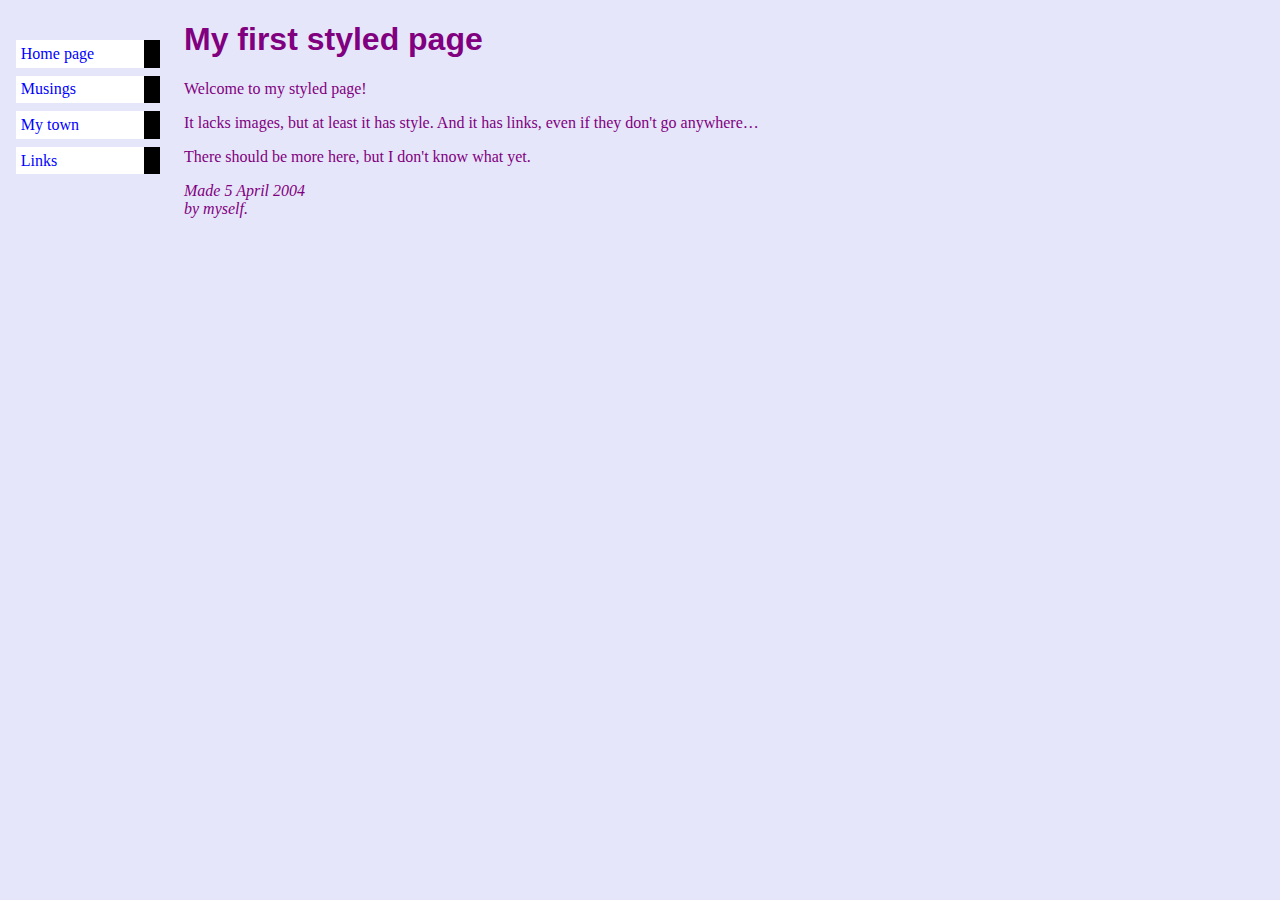
<file: index.html>
<!DOCTYPE html PUBLIC "-//W3C//DTD HTML 4.01//EN">
<html>
<head>
  <title>My first styled page</title>
  <link rel="stylesheet" href="css/mystyle.css">
</head>

<body>

<!-- Site navigation menu -->
<ul class="navbar">
  <li><a href="https://baidu.com">Home page</a>
  <li><a href="musings.html">Musings</a>
  <li><a href="town.html">My town</a>
  <li><a href="links.html">Links</a>
</ul>

<!-- Main content -->
<h1>My first styled page</h1>

<p>Welcome to my styled page!

<p>It lacks images, but at least it has style.
And it has links, even if they don't go
anywhere&hellip;

<p>There should be more here, but I don't know
what yet.

<!-- Sign and date the page, it's only polite! -->
<address>Made 5 April 2004<br>
  by myself.</address>

</body>
</html>
</file>
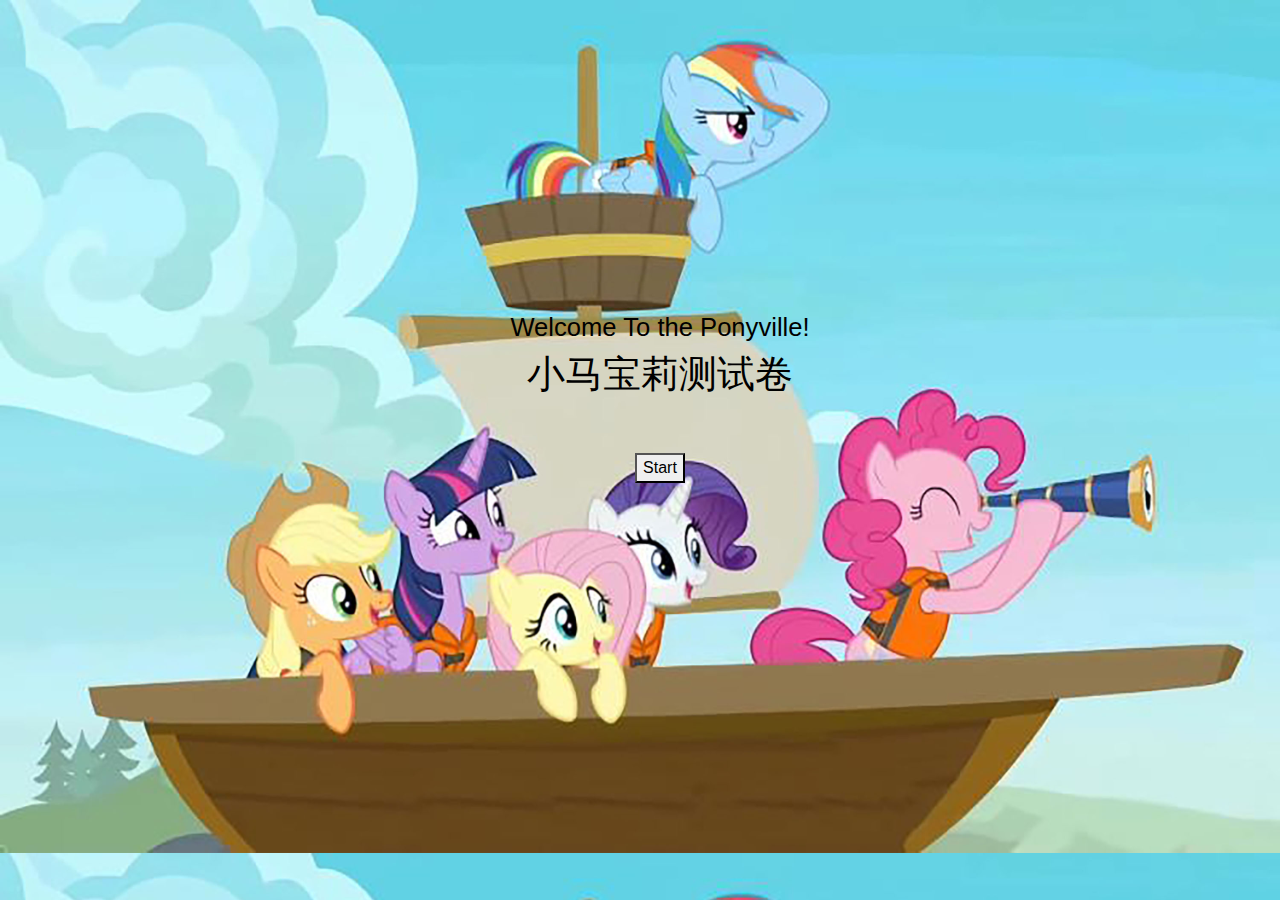
<file: mlptest(1).html>
<!DOCTYPE html>
<html lang="en" dir="ltr">
  <head>
    <meta charset="utf-8">
    <link rel="stylesheet" href="https://stackpath.bootstrapcdn.com/bootstrap/4.3.1/css/bootstrap.min.css" integrity="sha384-ggOyR0iXCbMQv3Xipma34MD+dH/1fQ784/j6cY/iJTQUOhcWr7x9JvoRxT2MZw1T" crossorigin="anonymous">
    <title>小马宝莉测试卷</title>
    <link rel="stylesheet" href="mlptest(1).css">
    <script src="mlptest(1).js"></script>
  </head>

  <body>
    <body background="background.jpg">
    <ul id="start" style="display:block">
      <br>
      <br>
      <br>
      <br>
      <br>
      <br>
      <br>
      <br>
      <br>
      <br>
      <br>
      <br>
      <br>
      <h2 style="font-size:2vw ">Welcome To the Ponyville!</h2>
      <h2 style="font-size:3vw ">小马宝莉测试卷</h2>
      <br>
      <br>
      <div class="op">
      <button onclick="start()">Start</button>
      </div>
    </ul>


    <ul id="mlp" style="display:none">

    <ul style="background-color:lavender;">
    <fieldset class ="question" >
    <p id="1">Q1: 苹果嘉儿的帽子叫____</p>
    <img src="aj.png"
    height="100">
    <br/>
    <label><input type="radio" name="answer1" value="0"/>费尔东多</label>
    <br/>
    <label ><input type="radio" name="answer1"  value="0"/>费尔西多</label>
    <br/>
    <label ><input type="radio" name="answer1"  value="20"/>费尔南多</label>
    <br/>
    <label ><input type="radio" name="answer1"  value="0"/>费尔北多</label>
    </fieldset>

    <fieldset class ="question">
    <p id="2">Q2: 星光熠熠的小名叫____</p>
    <label><input type="radio" name="answer2" value="0"/>小甜瓜</label>
    <br />
    <label ><input type="radio" name="answer2"  value="0"/>小冬瓜</label>
    <br />
    <label ><input type="radio" name="answer2"  value="0"/>小西瓜</label>
    <br />
    <label ><input type="radio" name="answer2"  value="20"/>小南瓜</label>
    </fieldset>

    <fieldset class ="question">
    <p id="3">Q3: 紫悦一家在游轮抽中了一匹叫____的小马</p>
    <label><input type="radio" name="answer3" value="0"/>流浪地球</label>
    <br />
    <label ><input type="radio" name="answer3"  value="20"/>星体追踪</label>
    <br />
    <label ><input type="radio" name="answer3"  value="0"/>宇宙探索</label>
    <br />
    <label ><input type="radio" name="answer3"  value="0"/>星球超越</label>
    </fieldset>

    <fieldset class ="question">
    <p id="4">Q4: 失败者俱乐部队长叫____</p>
    <label><input type="radio" name="answer4" value="0"/>闪宙</label>
    <br />
    <label ><input type="radio" name="answer4"  value="0"/>光宙</label>
    <br />
    <label ><input type="radio" name="answer4"  value="0"/>闪卡</label>
    <br />
    <label ><input type="radio" name="answer4"  value="20"/>闪尘</label>
    </fieldset>

    <fieldset class ="question">
    <p id="5">Q5:音韵公主以前是____种族</p>
    <label><input type="radio" name="answer5" value="20"/>飞马</label>
    <br />
    <label ><input type="radio" name="answer5"  value="0"/>陆马</label>
    <br />
    <label ><input type="radio" name="answer5"  value="0"/>独角兽</label>
    </fieldset>

    <fieldset class ="question">
    <p id="6">附加题:甜苹果园有多少颗草？</p>
    <label><input type="radio" name="answer6"  value="20"/>24567837颗</label>
    <br />
    <label><input type="radio" name="answer6"  value="10"/>28567837颗</label>
    <br />
    <label><input type="radio" name="answer6"  value="5"/>35567837颗</label>
    <br />
    <label><input type="radio" name="answer6"  value="0"/>64567837颗</label>
    </fieldset>




    <button onclick="coreSum()">交卷</button>

    <ul id="mlpend" style="display:none">
    <h3 style="padding:20px;text-align:center">不管测试几分，看到这里的你就是小马们的朋友啦！</h3>
    <img src="mlpend.jpg">
    </ul>
  </ul>
</ul>
  <script src="https://code.jquery.com/jquery-3.3.1.slim.min.js" integrity="sha384-q8i/X+965DzO0rT7abK41JStQIAqVgRVzpbzo5smXKp4YfRvH+8abtTE1Pi6jizo" crossorigin="anonymous"></script>
</body>
</html>
</file>
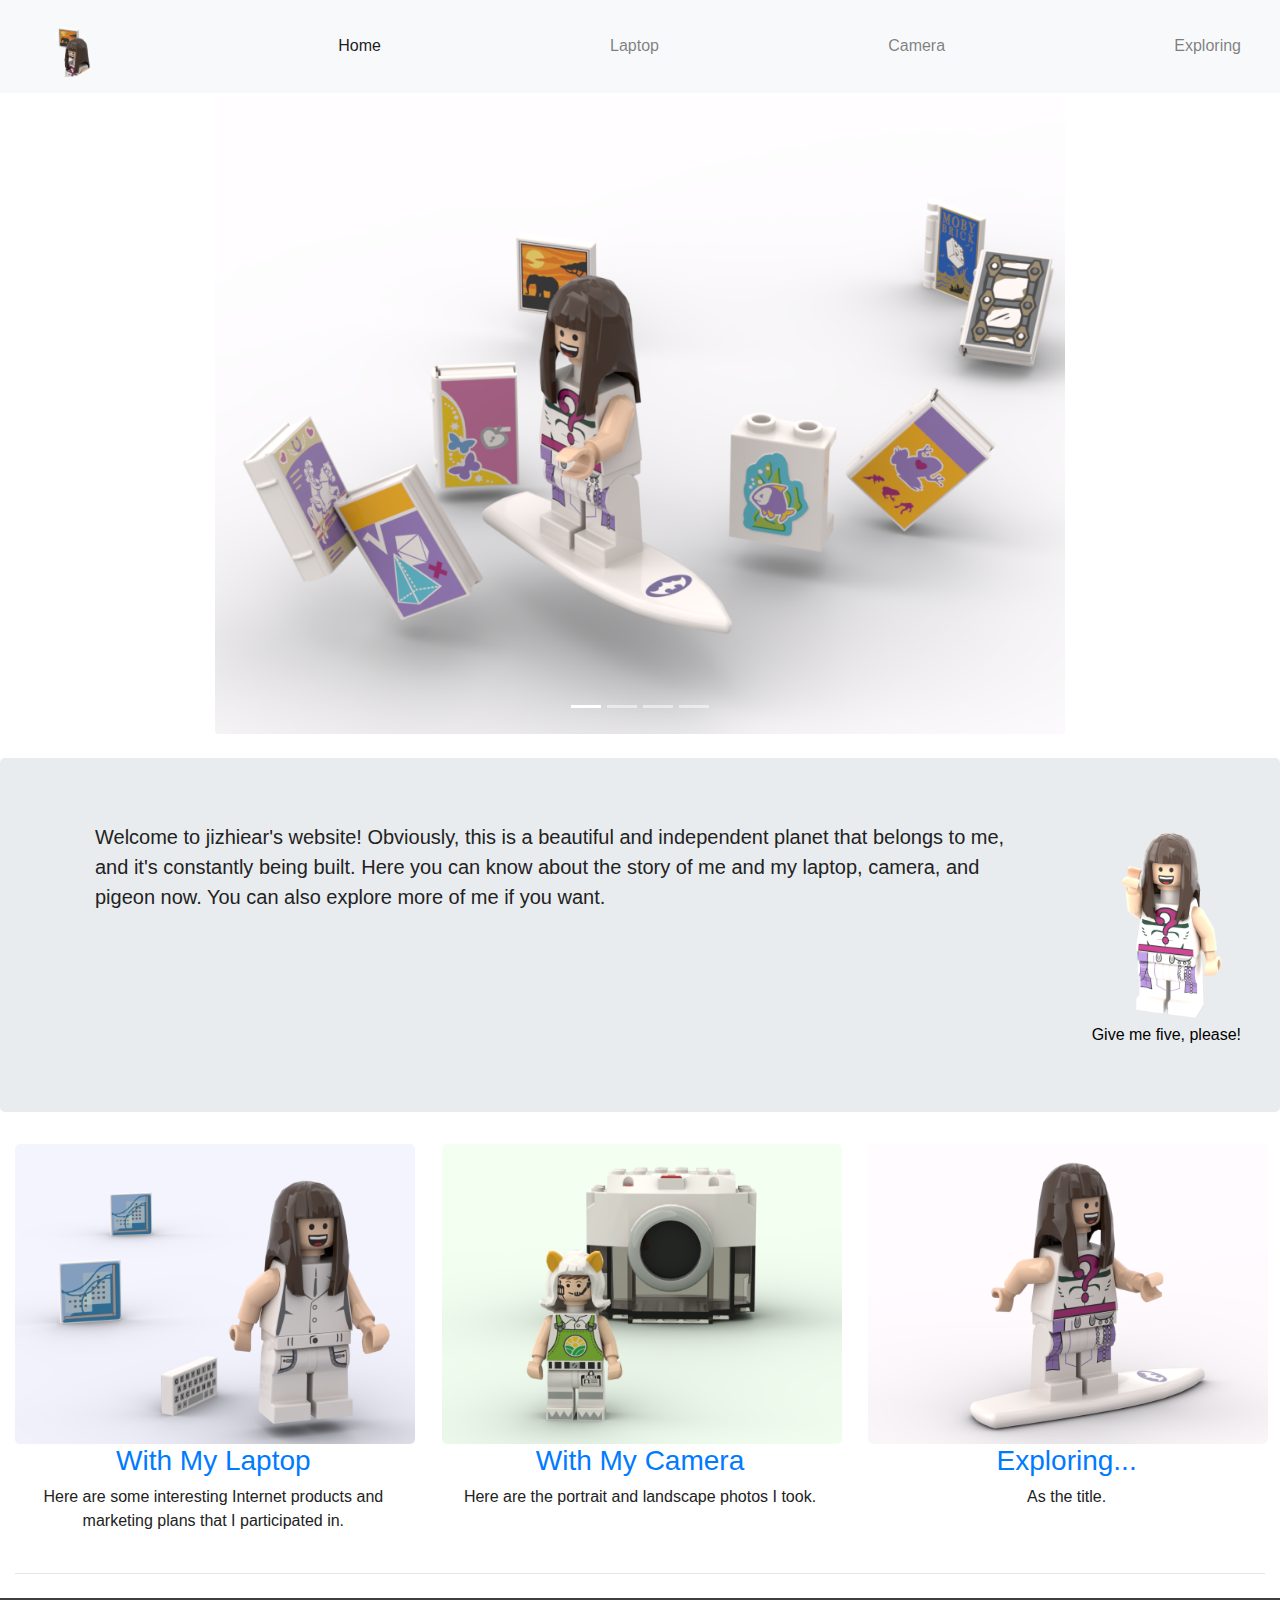
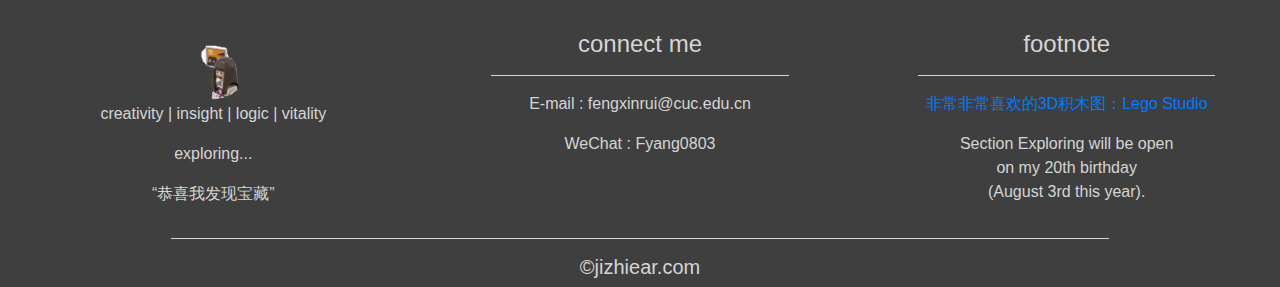
<file: jizhiear/index1.html>
<!doctype html>
<html lang="en">
  <head>
    <!--- Required meta tags -->
    <meta charset="utf-8">
    <meta name="viewport" content="width=device-width, initial-scale=1, shrink-to-fit=no">
    <title>jizhiear's website</title>
    <!--- Bootstrap CSS -->
    <link rel="stylesheet" href="https://stackpath.bootstrapcdn.com/bootstrap/4.3.1/css/bootstrap.min.css" integrity="sha384-ggOyR0iXCbMQv3Xipma34MD+dH/1fQ784/j6cY/iJTQUOhcWr7x9JvoRxT2MZw1T" crossorigin="anonymous">
    <script src="https://code.jquery.com/jquery-3.3.1.slim.min.js" integrity="sha384-q8i/X+965DzO0rT7abK41JStQIAqVgRVzpbzo5smXKp4YfRvH+8abtTE1Pi6jizo" crossorigin="anonymous"></script>
    <script src="https://cdnjs.cloudflare.com/ajax/libs/popper.js/1.14.7/umd/popper.min.js" integrity="sha384-UO2eT0CpHqdSJQ6hJty5KVphtPhzWj9WO1clHTMGa3JDZwrnQq4sF86dIHNDz0W1" crossorigin="anonymous"></script>
    <script src="https://stackpath.bootstrapcdn.com/bootstrap/4.3.1/js/bootstrap.min.js" integrity="sha384-JjSmVgyd0p3pXB1rRibZUAYoIIy6OrQ6VrjIEaFf/nJGzIxFDsf4x0xIM+B07jRM" crossorigin="anonymous"></script>
    <link href ="style.css" rel="stylesheet">

  </head>
  <body>
    <!---导航-->
    <nav class="navbar navbar-expand-md navbar-light bg-light fixed-top">
      <div class="container-fluid">
        <a class="navbar-brand" href="index1.html"><img src="img/touxiang.png" width="70px" alt=""></a>
        <button class="navbar-toggler" type="button" data-toggle="collapse" data-target="#navbarResponsive">
          <span class="navbar-toggler-icon"></span>
        </button>
          <div class="collapse navbar-collapse" id="navbarResponsive">
            <ul class="navbar-nav ml-auto">
              <li class="nav-item active">
                <a class="nav-link" href="#">Home</a>
              </li>
            </ul>
            <ul class="navbar-nav ml-auto">
              <li class="nav-item">
                <a class="nav-link" href="index2.html">Laptop</a>
              </li>
            </ul>
            <ul class="navbar-nav ml-auto">
              <li class="nav-item">
                <a class="nav-link" href="index3.html">Camera</a>
              </li>
            </ul>
            <ul class="navbar-nav ml-auto">
              <li class="nav-item">
                <a class="nav-link" href="#">Exploring</a>
              </li>
            </ul>
          </div>
      </div>
  </nav>
<!---轮播图首页-->
<br>
<br>
<br>
<br>
<div id="slides" class="carousel slide" data-ride="carousel">
  <ul class="carousel-indicators">
    <li data-target="#slides" data-slide-to="0" class="active"></li>
    <li data-target="#slides" data-slide-to="1"></li>
    <li data-target="#slides" data-slide-to="2"></li>
    <li data-target="#slides" data-slide-to="3"></li>
  </ul>
  <div class="carousel-inner">
    <div class="carousel-item active">
      <img src="img/explore-world.png" width=850 class="rounded mx-auto d-block" alt="">
    </div>
    <div class="carousel-item">
      <img src="img/lapyop-medical.png" width=850 class="rounded mx-auto d-block" alt="">
    </div>
    <div class="carousel-item">
      <img src="img/laptop-cat.png" width=850 class="rounded mx-auto d-block" alt="">
    </div>
    <div class="carousel-item">
      <img src="img/3pigeon.png" width=850 class="rounded mx-auto d-block" alt="">
    </div>
  </div>
</div>
<br>
<!---栅格系统-->
<div class= "container-fluid">
  <div class="row jumbotron">
    <div class="col-xs-12 col col-sm-12 col-md-9 col-lg-9 col-xl-10">
      <p class="lead">Welcome to jizhiear's website! Obviously, this is a beautiful and independent planet that belongs to me, and it's constantly being built. Here you can know about the story of me and my laptop, camera, and pigeon now. You can also explore more of me if you want.</p>
    </div>
    <div class="col-xs-12 col-sm-12 col-md-3 col-lg-3 col-xl-2">
<!--<a href="#"><button type="button" class="btn btn-outline-secondary btn-lg">Say hi</button> -->
      <button onclick="sayHello()"><img src="img/jizhiearpng.png" width="200px" align="center" alt="">Give me five, please!</button>
      <script src="script.js"></script>
    </div>
  </div>
</div


<!---三个部分-->
<div class="container-fluid">
  <div class="row text-center">
    <div class="col-md-4">
      <img src="img/1laptop.png" class="rounded-lg" width="400px" class="rounded mx-auto d-block" alt="" >
      <a href="index2.html" target="top"><h3>With My Laptop</h3></a>
      <p>Here are some interesting Internet products and marketing plans that I participated in.</p>
    </div>
    <div class="col-md-4">
      <img src="img/2camera.png" class="rounded-lg" width="400px" class="rounded mx-auto d-block" alt="">
      <a href="index3.html" target="top"><h3>With My Camera</h3></a>
      <p>Here are the portrait and landscape photos I took.</p>
    </div>
    <div class="col-md-4">
      <img src="img/4explore.png" class="rounded-lg" width="400px" class="rounded mx-auto d-block" alt="">
      <a href="#" target="top"><h3>Exploring...</h3></a>
      <p>As the title.</p>
    </div>
  </div>
  <!---灰线-->
<hr class="my-4">
</div>


<!--footer-->
<footer>
  <div class="container-fluid">
    <div class="row text-center">
      <div class="col-md-4">
        <img src="img/touxiang.png" width=75 alt="">
        <p>creativity | insight | logic | vitality</p>
        <p>exploring...</p>
        <p>“恭喜我发现宝藏”</p>
      </div>
      <div class="col-md-4">
        <h4>connect me</h4>
        <hr class="light">
        <p>E-mail : fengxinrui@cuc.edu.cn</p>
        <p>WeChat : Fyang0803</p>
      </div>
      <div class="col-md-4">
        <h4>footnote</h4>
        <hr class="light">
        <a href="https://www.bricklink.com/v3/studio/download.page" target="top"><p>非常非常喜欢的3D积木图：Lego Studio</p></a>
        <p>Section Exploring will be open <br>on my 20th birthday <br> (August 3rd this year).</p>
      </div>
      <div class="col-12">
        <hr class="light">
        <h5>&copy;jizhiear.com</h5>
      </div>
    </div>
  </div>
</footer>
    <!-- Optional JavaScript -->
    <!-- jQuery first, then Popper.js, then Bootstrap JS -->
  </body>
</html>
</file>
<file: css/mystyle.css>
body {
  padding-left: 11em;
  font-family: Georgia, "Times New Roman",
        Times, serif;
  color: purple;
  background-color: lavender }
  ul.navbar {
    list-style-type: none;
    padding: 0;
    margin: 0;
  position: absolute;
  top: 2em;
  left: 1em;
  width: 9em }
  h1 {
  font-family: Helvetica, Geneva, Arial,
        SunSans-Regular, sans-serif }
  ul.navbar li {
    background: white;
    margin: 0.5em 0;
    padding: 0.3em;
    border-right: 1em solid black }
  ul.navbar a {
     text-decoration: none }
  a:link {
    color: blue }
  a:visited {
    color: purple }
</file>
<file: mlptest(1).css>
body {
background-size: cover;
font-family: "华文中宋",sans-serif;
font-weight:bold;
color: black;
text-align: center;
      }
#mlp{background-color:GhostWhite;}


h1 {
     font-family: Helvetica, Geneva, Arial,
           SunSans-Regular, sans-serif }
</file>
<file: jizhiear/style.css>
html,body{
  font-family:sans-serif;
  color:#222;
}


#navbarResponsive{
  text-align:right;
}

.lead{
  padding-left:3rem;
}

.fun{
  width:100%;
  margin-bottom: 1rem;
}
#explanation{
  text-align: center;
}

footer{
  background-color:#3f3f3f;
  color:#d5d5d5;
  padding-top:2rem;
}

.light{
  border-top:1px solid #d5d5d5;
  width:75%;
}

button{
  border-width:0;
  background-color:#e9ecef;
}
</file>
